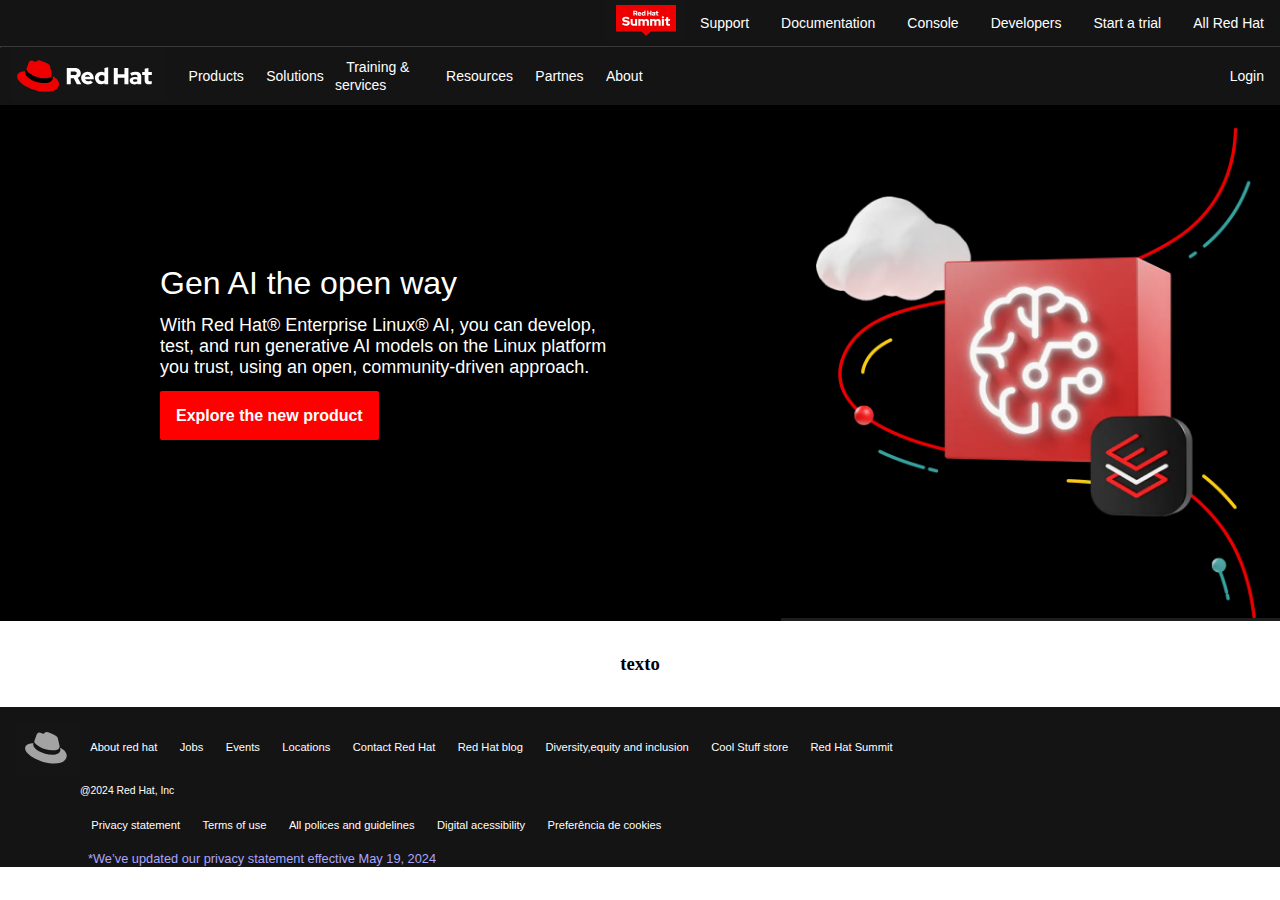
<file: index.html>
<!DOCTYPE html>
<html lang="en">
<head>
    <meta charset="UTF-8">
    <meta name="viewport" content="width=device-width, initial-scale=1.0">
    <link rel="stylesheet" href="style.css">
    <title>redhat</title>
</head>
<body>
    <header>
        <nav>
            <ul class="barra_superior">
                <li><img src="/imagens/imgsuperior.png" alt=""></li>
                <li><a href="#">Support</a></li>
                <li><a href="#">Documentation</a></li>
                <li><a href="#">Console</a></li>
                <li><a href="#">Developers</a></li>
                <li><a href="#">Start a trial</a></li>
                <li><a href="#">All Red Hat  </a></li>
            </ul>
            <div class="linha"><li>_</li></div>
            <ul class="links">
                <li>
                    <a><img src="/imagens/logo.png" alt="logo  redhat"></a>
                </li>
                <li><a href="erro.html">Products</a></li>
                <li><a href="erro.html">Solutions</a></li>
                <li><a href="erro.html">Training & services</a></li>
                <li><a href="erro.html">Resources</a></li>
                <li><a href="erro.html">Partnes</a></li>
                <li><a href="erro.html">About</a></li>
                <ul class="login">
                    <a href="erro.html">Login</a>
                </ul>
            </ul>
        </nav>
    </header>
    <section>
        <div class="inicio">
            <div>
                <h1>Gen AI the open way</h1>
                <p>With Red Hat® Enterprise Linux® AI, you can develop, test, and run generative AI models on the Linux platform you trust, using an open, community-driven approach.</p>
                <li><a href="erro.html">Explore the new product</a></li>
            </div>
        <img src="/imagens/redhat.png" alt="">
        </div>
        <div class="corpo">
            <h3>texto</h3>
        </div>
        <div class="inferior">
            <div>
                <img class="logo_inferior" src="/imagens/logo_inferior.png" alt="">
                <li><a href="erro.html">About red hat</a></li>
                <li><a href="erro.html">Jobs</a></li>
                <li><a href="erro.html">Events</a></li>
                <li><a href="erro.html">Locations</a></li>
                <li><a href="erro.html">Contact Red Hat</a></li>
                <li><a href="erro.html">Red Hat blog</a></li>
                <li><a href="erro.html">Diversity,equity and inclusion</a></li>
                <li><a href="erro.html">Cool Stuff store</a></li>
                <li><a href="erro.html">Red Hat Summit</a></li>
            </div>
            <div class="arroba">
                <li>@2024 Red Hat, Inc</li>
            </div>
            <div class="final">
                <li><a href="erro.html">Privacy statement</a></li>
                <li><a href="erro.html">Terms of use</a></li>
                <li><a href="erro.html">All polices and guidelines</a></li>
                <li><a href="erro.html">Digital acessibility</a></li>
                <li><a href="erro.html">Preferência de cookies</a></li>
            </div>
            <di class="avisofinal">
                <li><a href="erro.html">*We’ve updated our privacy statement effective May 19, 2024</a></li>
            </di>
        </div>
    </section>
</body>
</html>
</file>
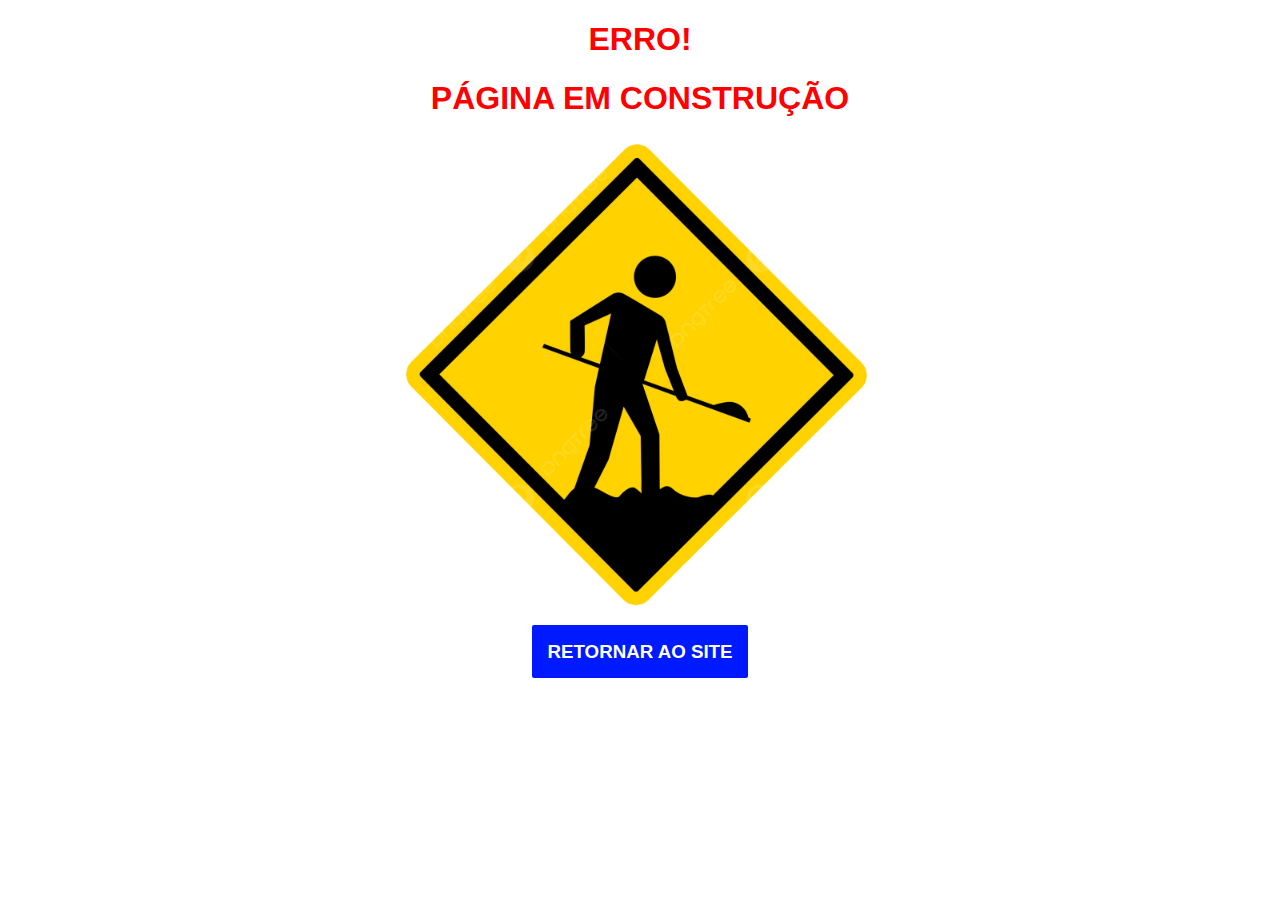
<file: erro.html>
<!DOCTYPE html>
<html lang="en">
<head>
    <meta charset="UTF-8">
    <meta name="viewport" content="width=device-width, initial-scale=1.0">
    <title>Document</title>
    <link rel="stylesheet" href="style_erro.css">
</head>
<body>
    <div>
        <h1>ERRO!</h1>
        <h1>PÁGINA EM CONSTRUÇÃO</h1>
        <img src="/imagens/placa_construcao.png" alt="">
    </div>
    <div class="retornar">
        <h3><a href="index.html">RETORNAR AO SITE</a></h3>
    </div>
</body>
</html>
</file>
<file: style.css>
@charset "utf-8";

*{
    margin: 0;
    padding: 0;
    box-sizing: border-box;
}

ul {
    list-style-type: none;
    text-decoration: none;
    font-family: sans-serif;
}
li {
    list-style-type: none;
    text-decoration: none;
    font-family: sans-serif;
}
li>a {
    list-style-type: none;
    text-decoration: none;
    font-family: sans-serif;
}

.barra_superior{
    background-color: rgb(20, 20, 20);
    display: flex;
    justify-content: right;
    align-items: center;
}
.barra_superior>li>a {
    color: white;
    list-style-type: none;
    text-decoration: none;
    margin: 0 1rem 0 1rem;
    font-size: 0.875rem;
}
.barra_superior>.login{
    justify-content: right;
}

.linha{
    color: white;
    font-size: 0.1rem;
    background-color: rgb(59, 56, 56);
}

.links {
    display: flex;
    background-color: rgb(20, 20, 20);
    align-items: center;
    list-style: none;
}
.links>li{
    justify-content: left;
    display: inline-block;
}
.links>li>a{
    color: white;
    justify-content: left;
    margin: 0 0.7rem 0 0.7rem;
    font-size: 0.875rem;
}

.login>a{
    color: white;
    list-style-type: none;
    text-decoration: none;
    margin: 0 1rem 0 36rem;
    font-size: 0.875rem;
}

.inicio{
    background-color: black;
    display: flex;
}
.inicio>div{
    color: white;
    font-family: sans-serif;
    flex-direction: column;
    margin: 10rem 10rem 10rem 10rem;
    
}
.inicio>div>h1{
    font-size: 2rem;
    font-family: Helvetica;
    margin-bottom: 0.8rem;
    font-weight: 100;
}

.inicio>div>p{
    margin-bottom: 1.8rem;
    font-size: 18px;
    font-weight: 300;
}

.inicio>div>li>a{
    font-weight: 600;
    font-size: 500;
    outline: solid 0px;
    padding: 1rem;
    border-radius: 2px;
    background-color: red;
    color: white;
}

.corpo{
    display: flex;
    justify-content: center;
    margin-top: 2rem;
    margin-bottom: 2rem;
}

.logo_inferior{
    margin: 1rem 0 0.5rem 1rem;
}

.inferior{
    background-color: rgb(20, 20, 20);
}
.inferior>div{
    display: flex;
    align-items: center;
    list-style: none;
}
.inferior>div>li{
    color: white;
    justify-content: left;
    display: inline-block;
}
.inferior>div>li>a{
    color: white;
    justify-content: left;
    margin: 0 0.7rem 0 0.7rem;
    font-size: 0.7rem;
}

.arroba>li{
    margin: 0 0 1rem 5rem;
    font-size: 0.65rem;
    color: rgb(70, 69, 69);
}
.final{
    margin: 0.2rem 5rem 1rem 5rem;
}

.avisofinal>li>a{
    font-size: 0.8rem;
    color: rgb(171, 165, 255);
    margin: 1rem 2rem 4rem 5.5rem;
}
</file>
<file: style_erro.css>
@charset "utf-8";

*{

}


div{
    align-items: center;
    text-align: center;
}
div>h1{
    font-family: sans-serif;
    color: red;
}
div>img{
    width: 30rem;
    height: 30rem;
}
.retornar>h3>a{
    font-family: sans-serif;
    font-weight: 600;
    font-size: 500;
    list-style-type: none;
    text-decoration: none;
    outline: solid 0px;
    padding: 1rem;
    border-radius: 2px;
    background-color: rgb(0, 26, 255);
    color: white;
}
</file>
